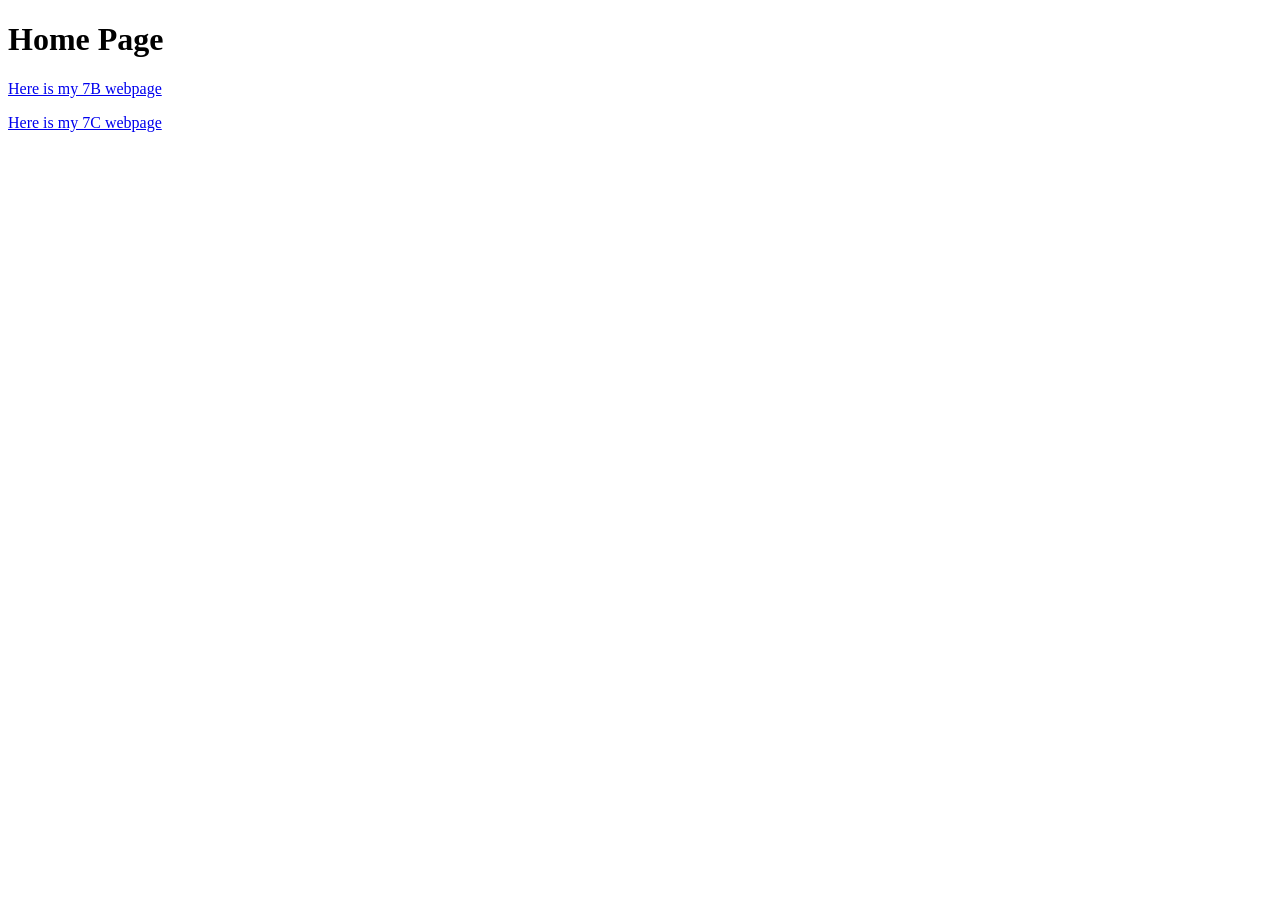
<file: index.html>
<!DOCTYPE HTML>

<head>
    <meta charset="UTF-8">
    <title>Home Page</title>
</head>

<body>
    <header>
        <h1>Home Page</h1>
    </header>
    <p>
        <a href="7B.html">Here is my 7B webpage</a>        
    </p>
    <p>
        <a href="7C.html">Here is my 7C webpage</a>
    </p>
</body>

</html>
</file>
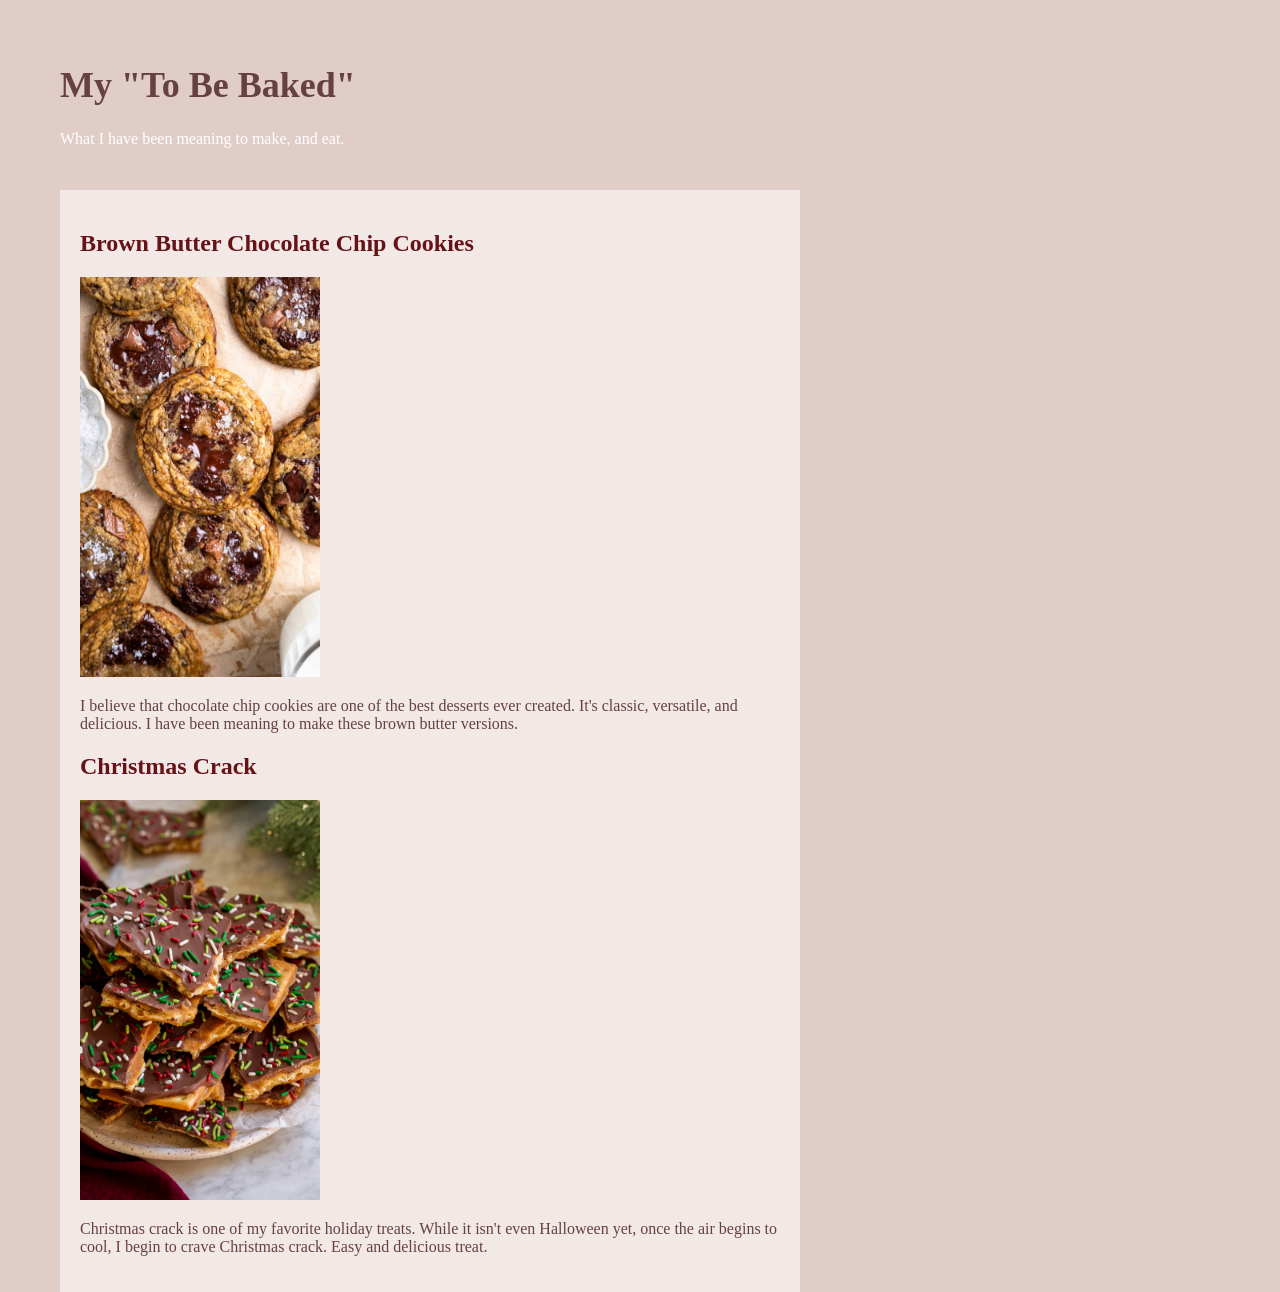
<file: 7B.html>
<!DOCTYPE HTML>

<head>
    <meta charset="UTF-8">
    <title>My "To Be Baked"</title>
</head>

<body style="background-color: #e0cdc8; color: #664143; font-family: Georgia, serif;">

    <div style="position: absolute; top: 20px; left: 40px; width: 700px; background-color: #e0cdc8; color: white; padding: 20px;">

        <h1 style="color: #664143; font-size: 36px;">
            My "To Be Baked"
        </h1>

        <p>What I have been meaning to make, and eat.</p>

    </div>

    <div style="position: absolute; top: 190px; left: 60px; width: 700px; background-color: #f2e9e6; padding: 20px;">

        <h2 style="color: #661317;">Brown Butter Chocolate Chip Cookies</h2>

        <img src="brownbuttercookie.jpg"
            width="240" height="400">

        <p>
            I believe that chocolate chip cookies are one
            of the best desserts ever created. It's classic,
            versatile, and delicious. I have been meaning to
            make these brown butter versions. 
        </p>

        <h2 style="color: #661317;">Christmas Crack</h2>

        <img src="christmascrack.jpg"
            width="240" height="400">

        <p>
            Christmas crack is one of my favorite holiday
            treats. While it isn't even Halloween yet, once
            the air begins to cool, I begin to crave Christmas
            crack. Easy and delicious treat.
        </p>

    </div>

</body>
</html>
</file>
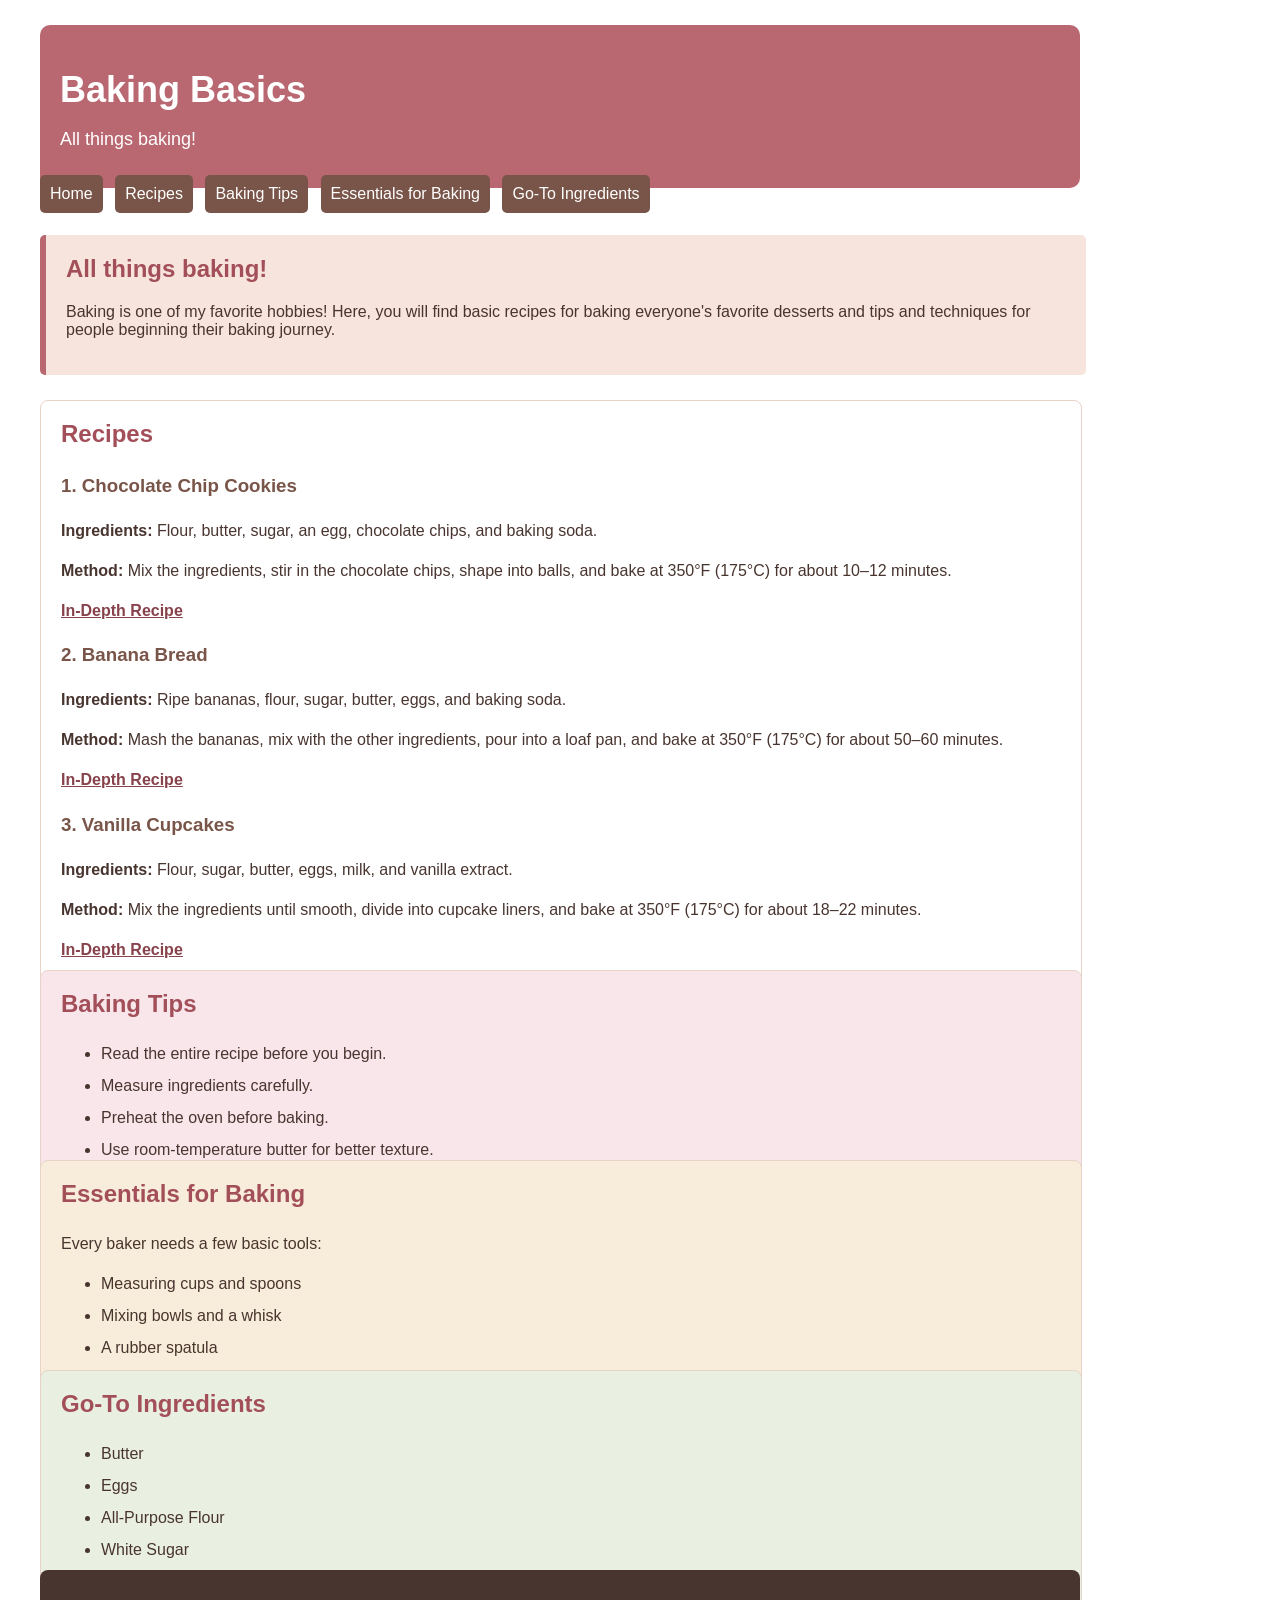
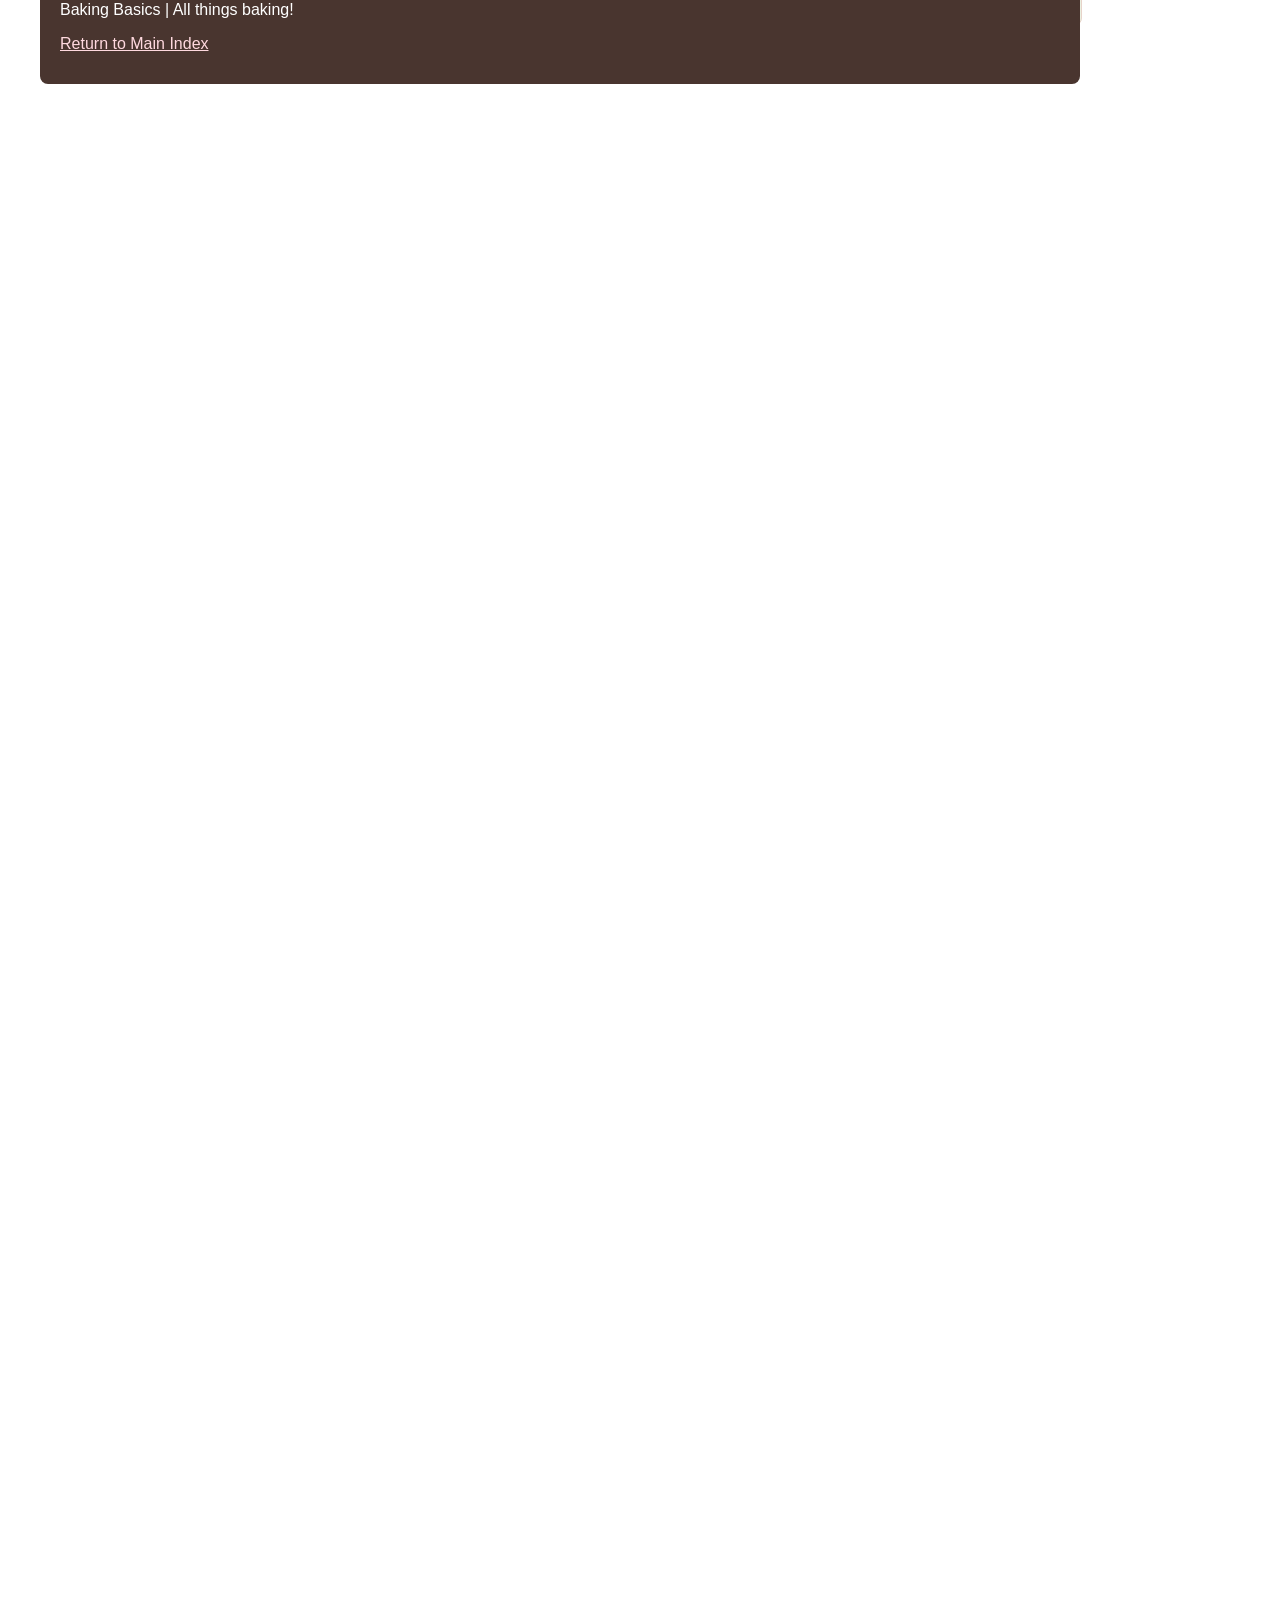
<file: 7C.html>
<!DOCTYPE html>
<html lang="en">
<head>
    <meta charset="UTF-8">
    <title>Baking Basics</title>
    <link rel="stylesheet" href="7C.css">
</head>
<body>

    <header>
        <h1>Baking Basics</h1>
        <p>All things baking!</p>
    </header>

    <nav>
        <a href="#welcome">Home</a>
        <a href="#recipes">Recipes</a>
        <a href="#tips">Baking Tips</a>
        <a href="#essentials">Essentials for Baking</a>
        <a href="#ingredients">Go-To Ingredients</a>
    </nav>

    <main>
        <section id="welcome" class="welcome">
            <h2>All things baking!</h2>
            <p>
                Baking is one of my favorite hobbies! Here,
                you will find basic recipes for baking
                everyone's favorite desserts and tips and 
                techniques for people beginning their
                baking journey. 
            </p>
        </section>

        <section id="recipes" class="section recipes">
            <h2>Recipes</h2>

            <h3>1. Chocolate Chip Cookies</h3>
            <p>
                <strong>Ingredients:</strong> Flour, butter, sugar,
                an egg, chocolate chips, and baking soda.
            </p>
            <p>
                <strong>Method:</strong> Mix the ingredients, stir
                in the chocolate chips, shape into balls, and bake
                at 350°F (175°C) for about 10–12 minutes.
            </p>
            <p>
                <a href="https://joyfoodsunshine.com/the-most-amazing-chocolate-chip-cookies/">In-Depth Recipe</a>
            </p>

            <h3>2. Banana Bread</h3>
            <p>
                <strong>Ingredients:</strong> Ripe bananas, flour,
                sugar, butter, eggs, and baking soda.
            </p>
            <p>
                <strong>Method:</strong> Mash the bananas, mix with
                the other ingredients, pour into a loaf pan, and
                bake at 350°F (175°C) for about 50–60 minutes.
            </p>
            <p>
                <a href="https://natashaskitchen.com/banana-bread-recipe-video/">In-Depth Recipe</a>
            </p>

            <h3>3. Vanilla Cupcakes</h3>
            <p>
                <strong>Ingredients:</strong> Flour, sugar, butter,
                eggs, milk, and vanilla extract.
            </p>
            <p>
                <strong>Method:</strong> Mix the ingredients until
                smooth, divide into cupcake liners, and bake at
                350°F (175°C) for about 18–22 minutes.
            </p>
            <p>
                <a href="https://preppykitchen.com/moist-vanilla-cupcake-recipe/">In-Depth Recipe</a>
            </p>
        </section>

        <section id="tips" class="section tips">
            <h2>Baking Tips</h2>
            <ul>
                <li>Read the entire recipe before you begin.</li>
                <li>Measure ingredients carefully.</li>
                <li>Preheat the oven before baking.</li>
                <li>Use room-temperature butter for better texture.</li>
            </ul>
        </section>

        <section id="essentials" class="section essentials">
            <h2>Essentials for Baking</h2>
            <p>
                Every baker needs a few basic tools:
            </p>
            <ul>
                <li>Measuring cups and spoons</li>
                <li>Mixing bowls and a whisk</li>
                <li>A rubber spatula</li>
                <li>Baking trayspans</li>
                <li>An oven mitt</li>
            </ul>
        </section>

        <section id="ingredients" class="section ingredients">
            <h2>Go-To Ingredients</h2>
            <ul>
                <li>Butter</li>
                <li>Eggs</li>
                <li>All-Purpose Flour</li>
                <li>White Sugar</li>
                <li>Oil of Preference</li>
            </ul>
        </section>
    </main>

    <footer>
        <p>Baking Basics | All things baking!</p>
        <p><a href="index.html">Return to Main Index</a></p>
    </footer>

</body>
</html>
</file>
<file: 7C.css>
body {
    margin: 0;
    min-width: 2000px;
    min-height: 3300px;
    position: relative;
    background-image: brownbuttercookie.jpg; 
    background-repeat: no-repeat; 
    background-size: cover; 
    background-position: center; 
    background-attachment: fixed; 
    color: #49352f;
    font-family: Arial, sans-serif;
    font-size: 16px;
}

/* Website heading */
header {
    position: absolute;
    top: 25px;
    left: 40px;
    width: 1000px;
    padding: 20px;
    background-color: #b96770;
    color: white;
    border-radius: 10px;
}

header h1 {
    font-size: 36px;
    margin-bottom: 10px;
}

header p {
    font-size: 18px;
}

/* Navigation menu */
nav {
    position: absolute;
    top: 175px;
    left: 40px;
    width: 1100px;
}

nav a {
    display: inline-block;
    padding: 10px;
    margin-right: 8px;
    margin-bottom: 8px;
    background-color: #785548;
    color: white;
    text-decoration: none;
    border-radius: 5px;
}

nav a:hover {
    background-color: #593c32;
    text-decoration: underline;
}

/* Welcome section */
.welcome {
    position: absolute;
    top: 235px;
    left: 40px;
    width: 1000px;
    padding: 20px;
    background-color: #f7e4dc;
    border-left: 6px solid #b96770;
    border-radius: 5px;
}

/* Shared section styling */
.section {
    position: absolute;
    left: 40px;
    width: 1000px;
    padding: 15px 20px;
    border: 1px solid #e7d3c8;
    border-radius: 8px;
    line-height: 1.5;
}

.section h2,
.welcome h2 {
    color: #a34f59;
    margin-top: 0;
}

.section h3 {
    color: #785548;
}

.section li {
    margin-bottom: 8px;
}

/* Featured recipes */
.recipes {
    top: 400px;
    background-color: #ffffff;
}

/* Baking tips */
.tips {
    top: 970px;
    background-color: #f8e6eb;
}

/* Baking equipment */
.essentials {
    top: 1160px;
    background-color: #f8edda;
}

/* Decorating ideas */
.ingredients {
    top: 1370px;
    background-color: #eaf0e1;
}

/* Links inside sections */
.section a {
    color: #87424b;
    font-weight: bold;
}

.section a:hover {
    color: #b96770;
}

/* Bottom of the page */
footer {
    position: absolute;
    top: 1570px;
    left: 40px;
    width: 1000px;
    padding: 15px 20px;
    background-color: #49352f;
    color: white;
    border-radius: 8px;
}

footer a {
    color: #ffd9df;
}
</file>
